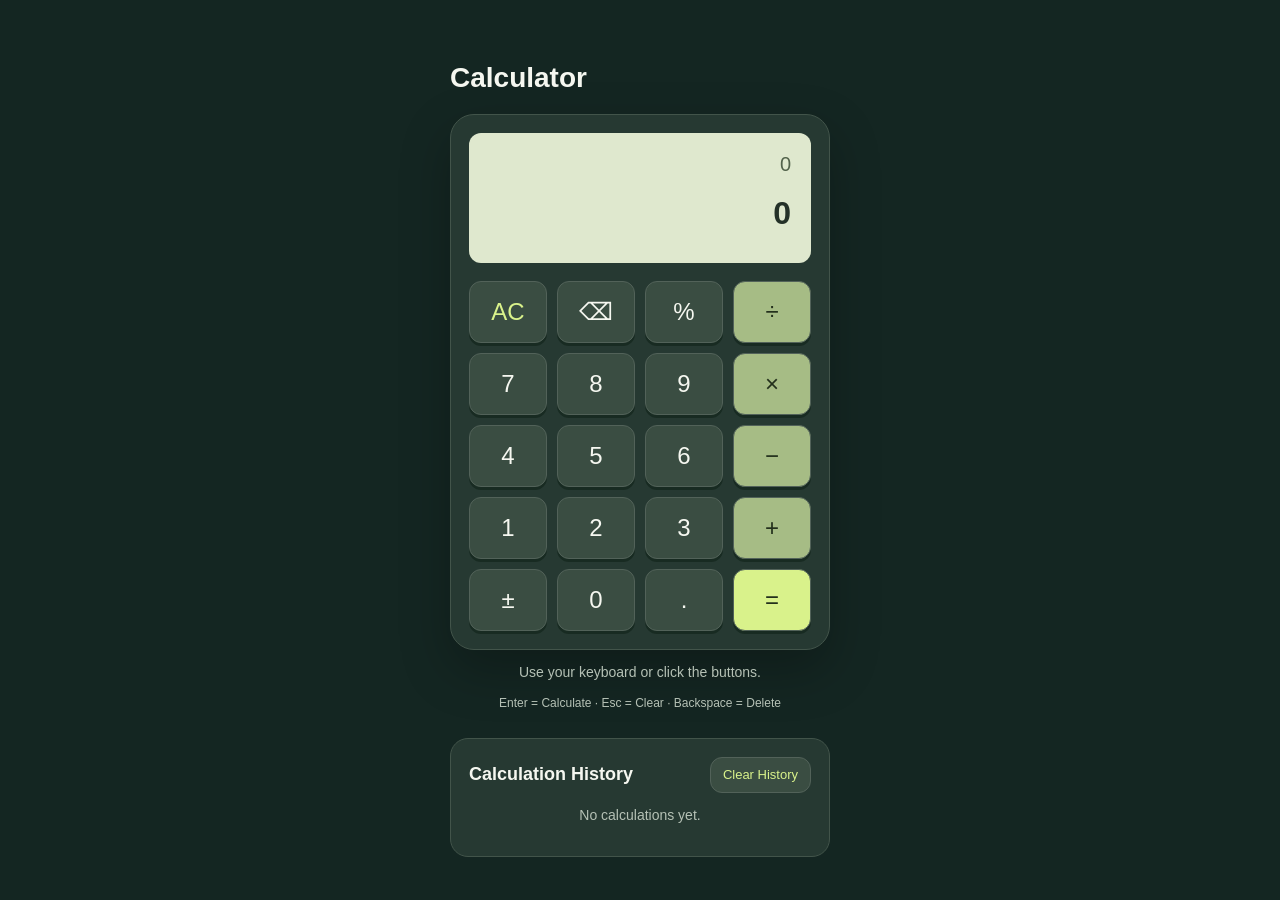
<file: Calculator/index.html>
<!DOCTYPE html>
<html lang="en">
<head>
  <meta charset="UTF-8">
  <meta name="viewport" content="width=device-width, initial-scale=1.0">
  <title>Calculator</title>
  <link rel="stylesheet" href="style.css">
  <script src="script.js" defer></script>
</head>
<body>

  <main>
    <h1>Calculator</h1>

    <div class="calculator">
      <div class="screen">
        <div id="expression">0</div>
        <output id="result" aria-live="polite">0</output>
      </div>

      <div class="buttons">
        <button class="clear" data-key="clear">AC</button>
        <button data-key="delete" aria-label="Delete">⌫</button>
        <button data-key="%" aria-label="Percent">%</button>
        <button class="operator" data-key="/">÷</button>

        <button data-key="7">7</button>
        <button data-key="8">8</button>
        <button data-key="9">9</button>
        <button class="operator" data-key="*">×</button>

        <button data-key="4">4</button>
        <button data-key="5">5</button>
        <button data-key="6">6</button>
        <button class="operator" data-key="-">−</button>

        <button data-key="1">1</button>
        <button data-key="2">2</button>
        <button data-key="3">3</button>
        <button class="operator" data-key="+">+</button>

        <button data-key="sign" aria-label="Change sign">±</button>
        <button data-key="0">0</button>
        <button data-key=".">.</button>
        <button class="equals" data-key="=">=</button>
      </div>
    </div>

    <p>Use your keyboard or click the buttons.</p>
    <p class="hint">Enter = Calculate · Esc = Clear · Backspace = Delete</p>
    <section class="history-panel">
  <div class="history-header">
    <h2>Calculation History</h2>
    <button id="clear-history" type="button">Clear History</button>
  </div>

  <p id="empty-history">No calculations yet.</p>
  <ul id="history-list"></ul>
</section>
  </main>

</body>
</html>
</file>
<file: Calculator/style.css>
* {
  box-sizing: border-box;
}

body {
  margin: 0;
  min-height: 100vh;
  display: grid;
  place-items: center;
  padding: 20px;
  background: #142622;
  color: #f5f7f0;
  font-family: Arial, sans-serif;
}

main {
  width: 100%;
  max-width: 380px;
}

h1 {
  margin-bottom: 20px;
  font-size: 28px;
}

.calculator {
  padding: 18px;
  background: #263932;
  border: 1px solid #42544a;
  border-radius: 24px;
  box-shadow: 0 20px 50px #00000040;
}

.screen {
  min-height: 130px;
  padding: 20px;
  margin-bottom: 18px;
  background: #dfe8ce;
  color: #243128;
  border-radius: 12px;
  text-align: right;
  overflow-wrap: anywhere;
}

#expression {
  min-height: 30px;
  margin-bottom: 12px;
  font-size: 20px;
  color: #52624b;
}

#result {
  display: block;
  font-size: 32px;
  font-weight: bold;
}

.buttons {
  display: grid;
  grid-template-columns: repeat(4, 1fr);
  gap: 10px;
}

button {
  min-width: 0;
  min-height: 62px;
  border: 1px solid #526259;
  border-radius: 12px;
  background: #3a4d42;
  color: #f5f7f0;
  font-size: 24px;
  cursor: pointer;
  box-shadow: 0 3px 0 #182b22;
  transition: background 0.15s, transform 0.15s;
}

button:hover {
  background: #506553;
}

button:active {
  transform: translateY(2px);
  box-shadow: none;
}

button:focus-visible {
  outline: 3px solid #d9f28b;
  outline-offset: 3px;
}

.operator {
  background: #a6bc85;
  color: #23301c;
}

.operator:hover {
  background: #bfd398;
}

.clear {
  color: #d9f28b;
}

.equals {
  background: #d9f28b;
  color: #23301c;
}

.equals:hover {
  background: #e8ffaa;
}

p {
  text-align: center;
  color: #b5c1b5;
  font-size: 14px;
}

.hint {
  font-size: 12px;
  line-height: 1.6;
}

@media (max-width: 380px) {
  .calculator {
    padding: 12px;
  }

  .buttons {
    gap: 8px;
  }

  button {
    min-height: 55px;
  }
}
.history-panel {
  margin-top: 25px;
  padding: 18px;
  background: #263932;
  border: 1px solid #42544a;
  border-radius: 18px;
}

.history-header {
  display: flex;
  justify-content: space-between;
  align-items: center;
  flex-wrap: wrap;
  gap: 12px;
}

.history-header h2 {
  margin: 0;
  font-size: 18px;
}

#clear-history {
  min-height: 36px;
  padding: 8px 12px;
  font-size: 13px;
  color: #d9f28b;
  box-shadow: none;
}

#history-list {
  list-style: none;
  padding: 0;
  margin: 15px 0 0;
  max-height: 250px;
  overflow-y: auto;
}

#history-list li {
  padding: 12px 0;
  border-bottom: 1px solid #42544a;
  overflow-wrap: anywhere;
}

#history-list li:last-child {
  border-bottom: none;
}

.history-expression {
  display: block;
  color: #b5c1b5;
  font-size: 14px;
}

.history-result {
  display: block;
  margin-top: 6px;
  color: #d9f28b;
  font-size: 20px;
  font-weight: bold;
}

#empty-history {
  margin-bottom: 0;
}
</file>
